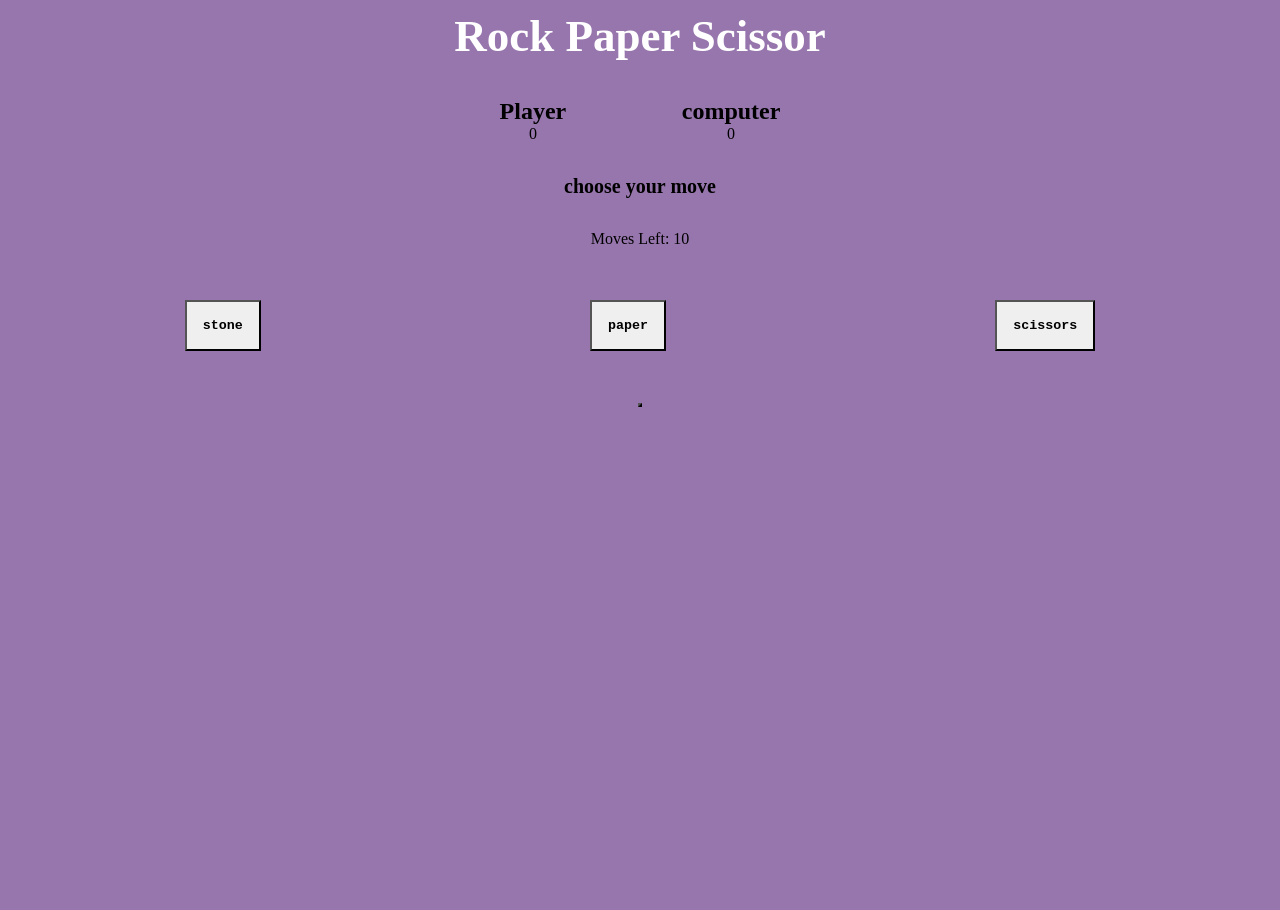
<file: 3.stone/index.html>
<!DOCTYPE html>
<html lang="en">
<head>
    <meta charset="UTF-8">
    <meta http-equiv="X-UA-Compatible" content="IE=edge">
    <meta name="viewport" content="width=device-width, initial-scale=1.0">
    <title>stone paper sissor</title>
    <link rel="stylesheet" href="style.css">
</head>
<body>
    <section class="game">
    <div id="head">
        <h2>Rock Paper Scissor</h2>
    </div>
    <div id="score">
            <div class="you">
                <h2>Player</h2>
                <p id="pcount">0</p>
            </div>
            <div class="computer">
                <h2>computer</h2>
                <p id="ccount">0</p>
            </div>
    </div>
    <div class="move">
        <h4>choose your move</h4>
    </div>
    <div class="movesleft" id="left">Moves Left: 10 </div>
    <div class="options">
        <button id="stone">stone<!--<img src="stone.jpg" id="stone"  alt="stone" value="stone">--></button>
        <button id="paper">paper<!--<img src="paper.jpg" id="paper" alt="paper" value="paper">--></button>   
        <button id="scissors">scissors<!--<img src="scissor.jpg" id="scissor" alt="scissor" value="scissor">--></button>   
    </div>
    <div class="result"></div>
    <button class="reload" > </button>
</section>
    <script src="script.js"></script>
</body>
</html>
</file>
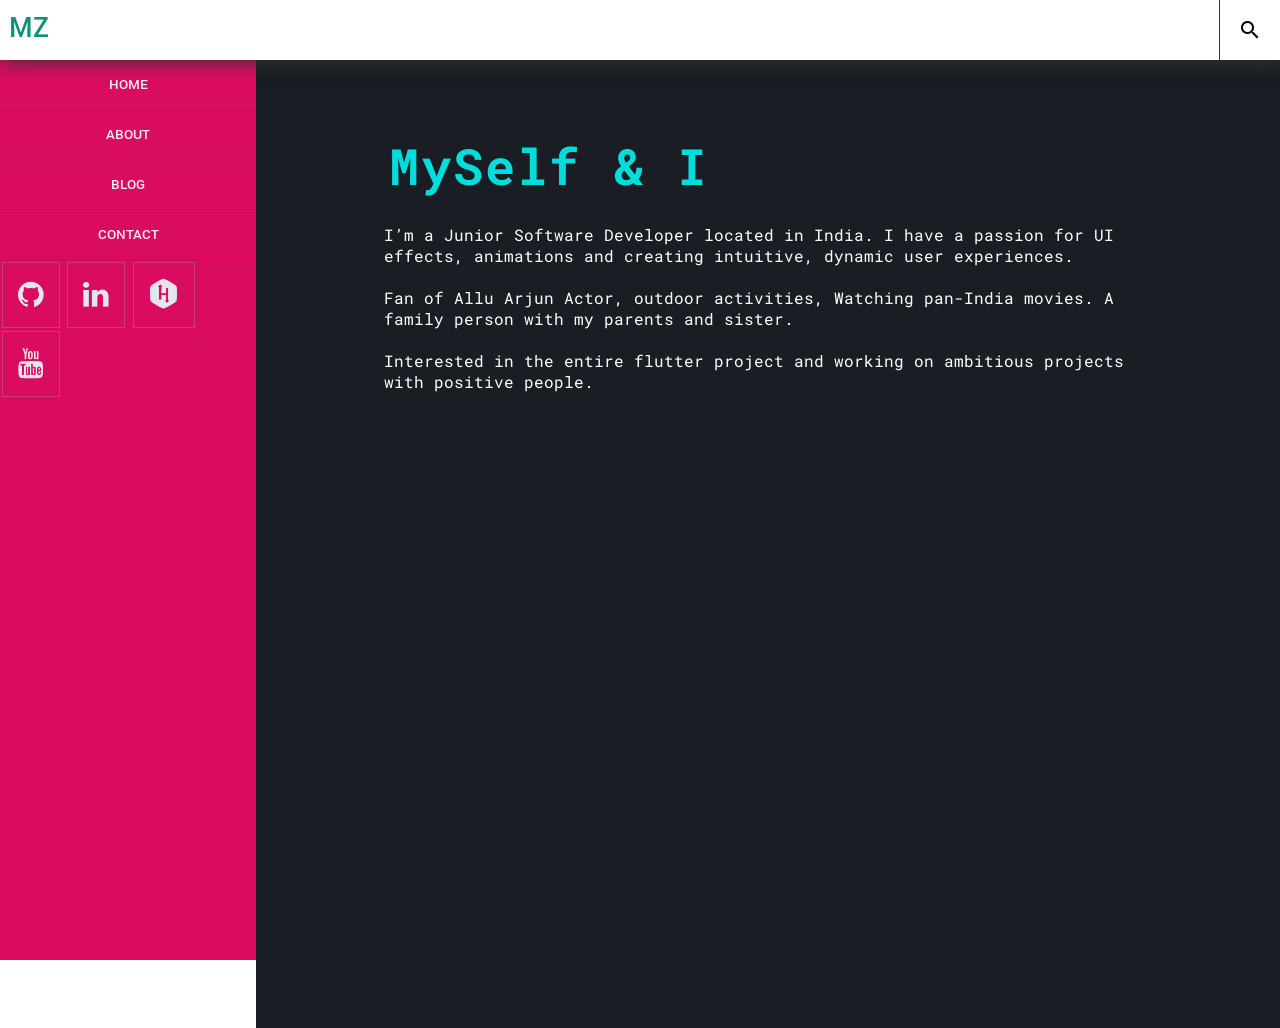
<file: 2.portfolio/about.html>
<!DOCTYPE html>
<html lang="en">
<head>
    <meta charset="UTF-8">
    <meta http-equiv="X-UA-Compatible" content="IE=edge">
    <meta name="viewport" content="width=device-width, initial-scale=1.0">
    <title>www.mzportfolioabout.com</title>
    <link rel="stylesheet" href="https://fonts.googleapis.com/icon?family=Material+Icons">
    <link rel="stylesheet" href="https://use.fontawesome.com/releases/v5.6.3/css/all.css" integrity="sha384-UHRtZLI+pbxtHCWp1t77Bi1L4ZtiqrqD80Kn4Z8NTSRyMA2Fd33n5dQ8lWUE00s/" crossorigin="anonymous">
    <link rel="stylesheet" href="https://cdnjs.cloudflare.com/ajax/libs/font-awesome/4.7.0/css/font-awesome.min.css">
    <link rel="stylesheet" href="css/style1.css">
</head>
<body>
    <div class="container1">
        <h1>MZ</h1>
        
        <div class="icon">
           <a class="m"><i class="material-icons" id="menue" onclick="myFunction2()">menu</i></a>
           <a class="m"><i class="material-icons" id="search">search</i></a>
           <!-- <a class="m"><i class="material-icons">search</i></a> -->
           <!-- <a class="m"><i class="material-icons">shopping_cart_checkout</i></a> -->
       </div> 
       </div>
       <div class="c-left" id="c-left">
        <div class="c-navbar">
            <ul id="c-navcontent" class="c-navcontent">
                <li> <a class="a" href="index.html">HOME</a></li>
                <li> <a class="a" href="#">ABOUT</a></li>
                <li> <a class="a" href="work.html" >BLOG</a></li>
                <li> <a class="" href="contact.html">CONTACT</a></li>
            </ul>
            <ul class="c-icons" id="c-icons">
            <li><a href="https://github.com/MUHAMMEDZAMILC"><i class="fa fa-github"></i></a></li>
            <li><a href="https://www.linkedin.com/in/muhammed-zamil-c-4506ab243/"><i class="fa fa-linkedin"></i></a></li>
            <li><a href="https://www.hackerrank.com/mzofficial049"><i class="fab fa-hackerrank"></i></a></li>
            <li><a href="#"><i class="fa fa-youtube"></i></a> </li>
        </ul>
         </div>
       </div>
       <div class="c-content">
        <section class="c-head">MySelf & I</section>
        <section class="c-para"><p>
            I’m a Junior Software Developer located in India. I have a passion for UI effects, animations and creating intuitive, dynamic user experiences.<br><br>
            Fan of Allu Arjun Actor, outdoor activities, Watching pan-India movies. A family person with my parents and sister.<br><br>
            Interested in the entire flutter project and working on ambitious projects with positive people.


        </p></section>
       </div>
       
       <script src="js/script.js"></script>
</body>
</html>
</file>
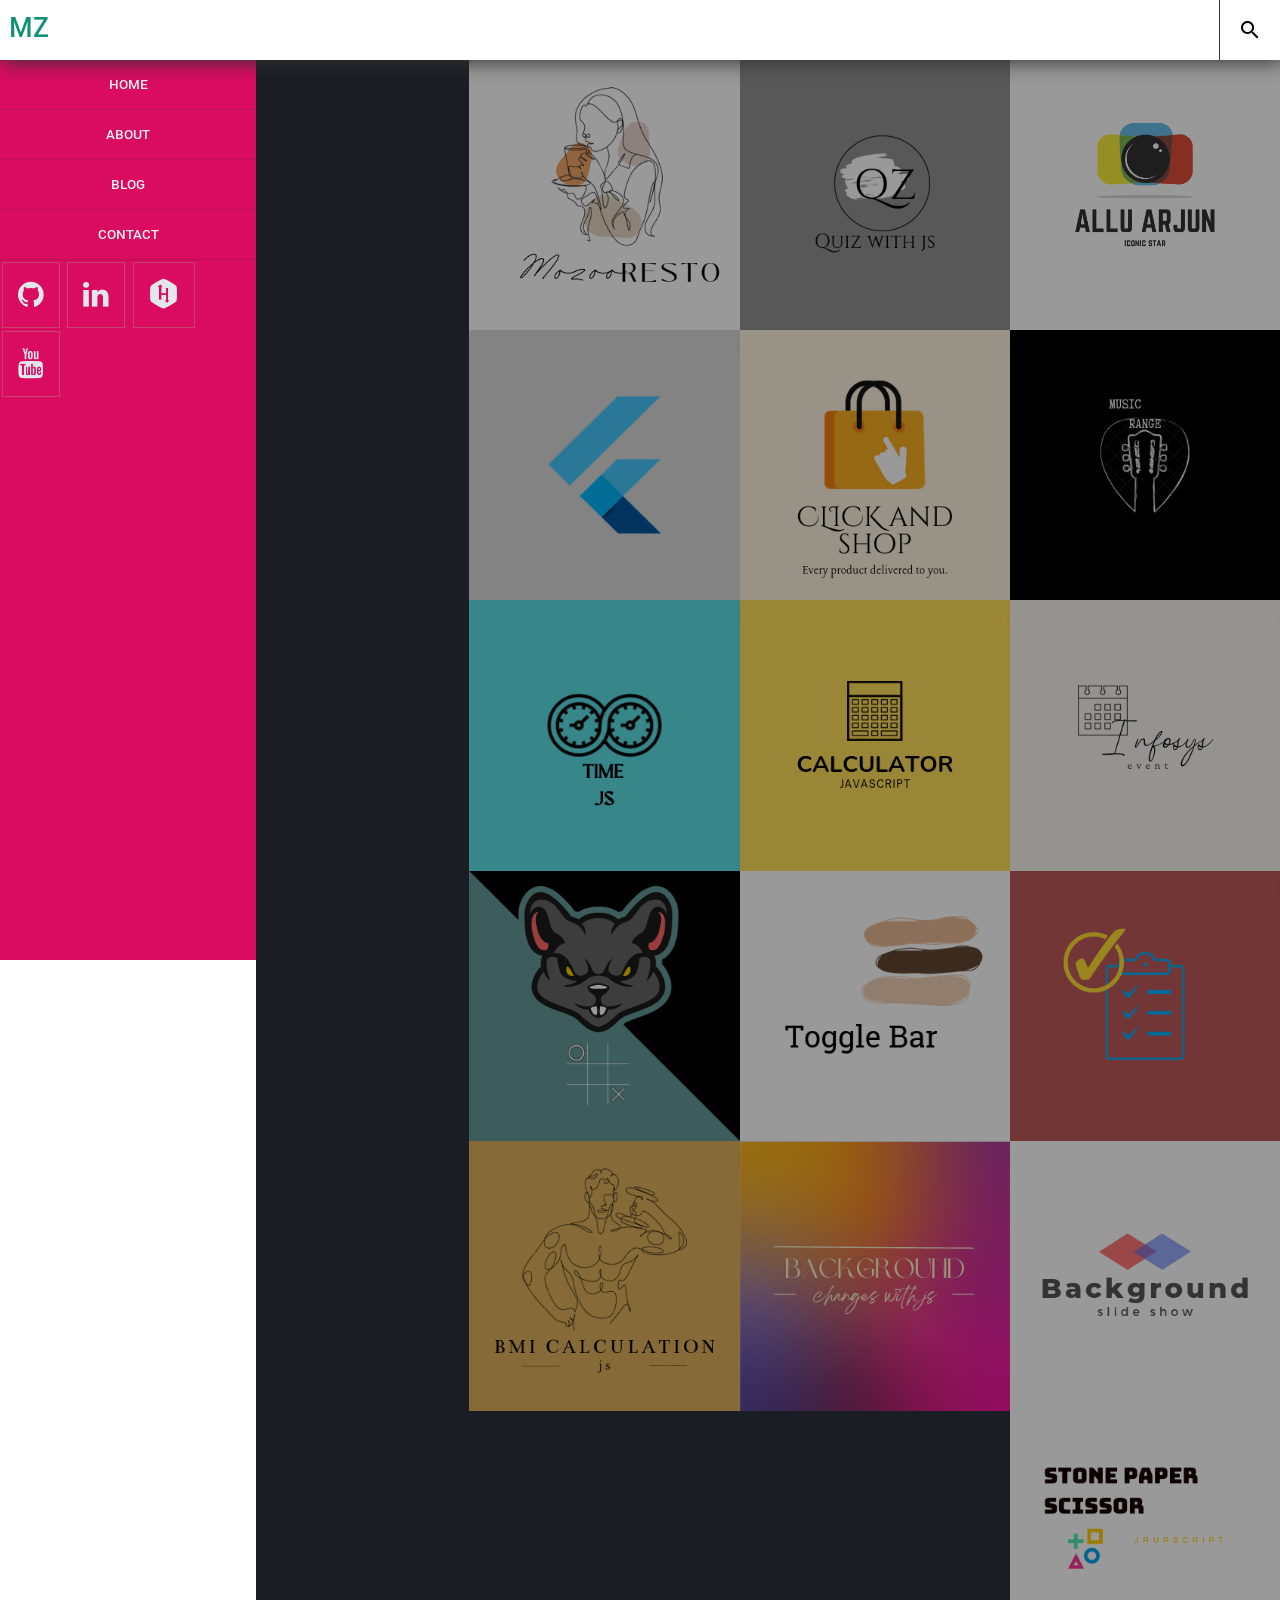
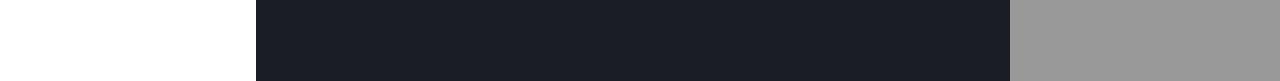
<file: 2.portfolio/work.html>
<!DOCTYPE html>
<html lang="en">
<head>
    <meta charset="UTF-8">
    <meta http-equiv="X-UA-Compatible" content="IE=edge">
    <meta name="viewport" content="width=device-width, initial-scale=1.0">
    <title>www.mzportfolioworks.com</title>
    <link rel="stylesheet" href="https://fonts.googleapis.com/icon?family=Material+Icons">
    <link rel="stylesheet" href="https://use.fontawesome.com/releases/v5.6.3/css/all.css" integrity="sha384-UHRtZLI+pbxtHCWp1t77Bi1L4ZtiqrqD80Kn4Z8NTSRyMA2Fd33n5dQ8lWUE00s/" crossorigin="anonymous">
    <link rel="stylesheet" href="https://cdnjs.cloudflare.com/ajax/libs/font-awesome/4.7.0/css/font-awesome.min.css">
    <link rel="stylesheet" href="css/style1.css">
</head>
<body>
  <div class="container1">
    <h1>MZ</h1>
    
    <div class="icon">
       <a class="m"><i class="material-icons" id="menue" onclick="myFunction3()">menu</i></a>
       <a class="m"><i class="material-icons" id="search">search</i></a>
       <!-- <a class="m"><i class="material-icons">search</i></a> -->
       <!-- <a class="m"><i class="material-icons">shopping_cart_checkout</i></a> -->
   </div> 
   </div>
    <div class="c-left" id="c-left">
        <div class="c-navbar">
            <ul id="c-navcontent" class="c-navcontent">
                <li> <a class="a" href="index.html">HOME</a></li>
                <li> <a class="a" href="about.html">ABOUT</a></li>
                <li> <a class="a" href="work.html" >BLOG</a></li>
                <li> <a class="" href="contact.html">CONTACT</a></li>
            </ul>
            <ul class="c-icons" id="c-icons">
            <li><a href="https://github.com/MUHAMMEDZAMILC"><i class="fa fa-github"></i></a></li>
            <li><a href="https://www.linkedin.com/in/muhammed-zamil-c-4506ab243/"><i class="fa fa-linkedin"></i></a></li>
            <li><a href="https://www.hackerrank.com/mzofficial049"><i class="fab fa-hackerrank"></i></a></li>
            <li><a href="#"><i class="fa fa-youtube"></i></a> </li>
        </ul>
         </div>
       </div>
       
	<div class="top">
    	<ul>
        	<li><a href="https://muhammedzamilc.github.io/july-12/1.tribute/"><div class="layer">
            <p>Tribute Allu Arjun<br> View Project</p>
          </div><img alt="" src="images/s11.png"></a></li>
            <li><a href="https://muhammedzamilc.github.io/july-29/2.Quiz/"><div class="layer">
              <p>Quiz<br> View Project</p>
            </div><img alt="" src="images/s199.png"></a></li>
            <li><a href="https://muhammedzamilc.github.io/july-14/1.restaurent/"><div class="layer">
              <p>Restaurent Page<br> View Project</p>
            </div><img alt="" src="images/s33.png"></a></li>
            <li><a href="https://muhammedzamilc.github.io/july-14/2.musiq/"><div class="layer">
              <p>Music Play<br> View Project</p>
            </div><img alt="" src="images/s44.png"></a></li>
            <li><a href="https://muhammedzamilc.github.io/july-16/1.shop%20landingpage/"><div class="layer">
              <p>Landing Page<br> View Project</p>
            </div><img alt="" src="images/s55.png"></a></li>
            <li><a href="https://muhammedzamilc.github.io/july-16/2.ducumentation%20navigate/"><div class="layer">
              <p>Document Page<br> View Project</p>
            </div><img alt="" src="images/s66.png"></a></li>
            <li><a href="https://muhammedzamilc.github.io/july-18/"><div class="layer">
              <p>Event Page<br> View Project</p>
            </div><img alt="" src="images/s77.png"></a></li>
            <li><a href="https://muhammedzamilc.github.io/july-20/1.calculator/"><div class="layer">
              <p>Calculator Web<br> View Project</p>
            </div><img alt="" src="images/s88.png"></a></li>
            <li><a href="https://muhammedzamilc.github.io/july-20/2.time/"><div class="layer">
              <p>Time Page<br> View Project</p>
            </div><img alt="" src="images/s99.png"></a></li>
            <li><a href="https://muhammedzamilc.github.io/july-22/1.todo%20list/"><div class="layer">
              <p>TODO List<br> View Project</p>
            </div><img alt="" src="images/s100.png"></a></li>
            <li><a href="https://muhammedzamilc.github.io/july-22/2.togglebar/"><div class="layer">
              <p>Toggle Navigation<br> View Project</p>
            </div><img alt="" src="images/s111.png"></a></li>
            <li><a href="https://muhammedzamilc.github.io/july-26/1.tic%20tac%20toe/"><div class="layer">
              <p>Tic Tac Toe<br> View Project</p>
            </div><img alt="" src="images/s122.png"></a></li>
            <li><a href="https://muhammedzamilc.github.io/July/1.slidepages/"><div class="layer">
              <p>Slide Show<br> View Project</p>
            </div><img alt="" src="images/s177.png"></a></li>
            <li><a href="https://muhammedzamilc.github.io/july-27/1.background%20change/"><div class="layer">
              <p>Background Change<br> View Project</p>
            </div><img alt="" src="images/s144.png"></a></li>
            <li><a href="https://muhammedzamilc.github.io/july-27/2.body%20mass%20index/"><div class="layer">
              <p>BMI Calculator<br> View Project</p>
            </div><img alt="" src="images/s155.png"></a></li>
            <li><a href="https://muhammedzamilc.github.io/July/3.stone/"><div class="layer">
              <p>Stone Paper Scissor<br> View Project</p>
            </div><img alt="" src="images/s166.png"></a></li>
        </ul>
        
    </div>
    
      <script src="js/script.js"></script>
</body>
</html>
</file>
<file: 3.stone/style.css>
*{
    padding: 0;
    margin: 0;
}
body{
    background: rgb(151, 118, 173);
}
.game{
    /* display: flex; */
    /* flex-direction: column; */
    height: 100vh;
    width: 100vw;
    justify-content: center;
    align-items: center;
}
#head{
    text-align: center;
    margin-top: 10px;
    font-family: fantasy;
    color: rgb(255, 255, 255);
    font-size: 30px;
}
.you{
    float: left;
    margin-top: 1rem;
    text-align: center;
}
#score{
    display: flex;
    width: 40vw;
    margin: auto;
    justify-content: space-evenly;
    /* position: absolute; */
    margin-top: 20px;
    /* justify-content: space-between; */
}
.computer{
    text-align: center;
    float: right;
    margin-top: 1rem;
}
.move{padding: 2pc;
    text-align: center;
    font-size: 20px;
}
.movesleft{
    text-align: center;
}
.options{
    padding: 20px;
    display: flex;
    justify-content: space-around;
}
.options button{
	font-weight: 800;
    font-family: monospace;
    margin-top: 2rem;
    padding: 1rem;
    display: flex;
    /* background: green; */
    outline: none;
    border: 2px 2px 2px 2px black;
    border-radius: 0px;
    cursor: pointer;
}
.result{
    margin-top: 20px;
    font-size: 1.2rem;
    text-align: center;
    color: rgb(8, 7, 102);
}
.reload {
    display: none;
    text-align: center;
    margin: auto;
    font-weight: 800;
    font-family: monospace;
    margin-top: 2rem;
    
    display: flex;
    /* background: green; */
    outline: none;
    border: 2px 2px 2px 2px black;
    border-radius: 0px;
    cursor: pointer;
   
}
</file>
<file: 2.portfolio/css/style1.css>
@import url('https://fonts.googleapis.com/css2?family=Bree+Serif&family=Crete+Round&family=DM+Serif+Display&family=Kaushan+Script&family=Oswald:wght@500&family=Pacifico&family=Roboto+Mono:wght@400;500&family=Teko:wght@300&family=Yantramanav:wght@100;500;900&display=swap');
@import url('https://fonts.googleapis.com/css?family=Lato:300,400|Poppins:300,400,800&display=swap');
*{
  padding: 0;
  margin: 0;
}
.container1{
  display: flex;
  z-index: 1;
  width: 100vw;
  height: 60px;
  overflow:auto;
  position: fixed;
  justify-content: space-between;
  background-color: #fff;
  box-shadow: 2px 2px 20px #333;
}
.container1 h1{
  margin: 9px;
  color: rgb(14, 145, 116);
  font-size: 30px;
  font-weight: 500;
  font-family: 'Yantramanav', sans-serif;
}
.navcontent li {
  display: inline-flex;
  padding: 15px;
  justify-content: space-between;
  list-style: none;
}
.navcontent li a{
  color: rgb(117, 109, 109);
  text-decoration: none;
  transition: all 2s ease;
  cursor: pointer;
  padding: 5px;
  font-size: 14px;
  font-weight: 500;
  font-family: 'Yantramanav', sans-serif;
}
.navcontent li a:hover {
  color: rgb(14, 145, 116)
}
.icon{
  display: flex;
 height: 60px;
 font-size: 20px;
 /* margin:15px; */
}
.icon a #menue,.icon a #search{
  
  padding: 1.13pc;
  /* margin: 0; */
  border-left: 1px solid #333;
}
.icon #menue{
  display: none;
}
/* contact page appbar */
.c-left{
    display: block;
    padding: 0;
    width: 20%;
    height: 100vh;
    position: fixed;
    background: #da0c61;
    margin-top: 60px;
}
.c-navcontent li {
    text-align: center;
    display: block;
    padding: 15px;
    border-bottom: 1px solid  #3333;
    justify-content: space-between;
    list-style: none;
}
.c-navcontent li a{
    color: rgb(250, 243, 243);
    text-decoration: none;
    transition: all 2s ease;
    cursor: pointer;
    padding: 5px;
    /* border-bottom: 2px solid ; */
    font-size: 15px;
    font-weight: 500;
    font-family: 'Yantramanav', sans-serif;
}
/* .c-icons{
    display: flex;
    justify-content: space-between;
} */
.c-icons li{
    margin: 0.7%;
    display: inline-flex;
    list-style: none;
    text-align: center;
    padding: 15px;
    border: 1px solid rgba(167, 146, 129, 0.4);
    justify-content: space-between;
}
.c-icons li a {
    font-size: 30px;
    color: #e3e7ec;
    text-decoration: none;
    transition: all 2s ease;
    cursor: pointer;
}
.c-icons li:hover{
    
      border: 1px solid rgba(167, 146, 129, 1);
}
.c-icons li a:hover{
    color: rgba(167, 146, 129, 1);
}
/* ======== Design of Work Page ========= */
/* bdis */
.top{
  padding-top: 60px;
  margin-left: 20%;
  display: grid;
  width: 80%;
  height: fit-content;
  background: #1a1e24;
}
.top ul
{
	list-style: none;
	width: 100%;
	height: 100%;
	box-sizing: border-box;
}
.top ul li
{
	position: relative;
	float: right;
	width: 270.2px;
	height: 270.2px;
	overflow: hidden;
}

.top ul li::before
{
	position: absolute;
	top: 0;
	left: 0;
	width: 100%;
	height: 100%;
	background-color: #000;
	content: '';
	color: white;
	opacity: 0.4;
	text-align: center;
	box-sizing: border-box;
	pointer-events: none;
	transition: all 0.5s ease;
	-moz-transition: all 0.5s ease;
	-ms-transition: all 0.5s ease;
	-o-transition: all 0.5s ease;
	-webkit-transition: all 0.5s ease;
}
.top ul li:hover::before
{
	opacity: 0;
	background-color: rgba(0,0,0,0.90);
}
.top ul li img
{
	width: 100%;
	height: 100%;
	overflow: hidden;
  /* transition: all 0.9s ease; */
}
/* .top ul li img:hover{
  transform: scale(1.1);
} */
.lightbox
{
	position: fixed;
	width: 100%;
	height: 100%;
	text-align: center;
	top: 0;
	left: 0;
	background-color: rgba(0,0,0,0.75);
	z-index: 999;
	opacity: 0;
	pointer-events: none;
}
.lightbox img
{
	max-width: 90%;
	max-height: 80%;
	position: relative;
	top: -100%;
	/* Transition */
	transition: all 1s ease;
	-moz-transition: all 1s ease;
	-ms-transition: all 1s ease;
	-o-transition: all 1s ease;
	-webkit-transition: all 1s ease;
}

.layer{
  opacity: 0;
  text-align: center;
  position: absolute;
  color:#151E3F;
  width: 10px;
  height: 87%;
  margin: 14px; 
  background: #09fdf196;
  transition: all 0.9s ease;
}
.layer p{
  margin-top: 40%;
  font-family: 'Inconsolata', monospace;
  text-align: center;
  font-size: 15px;
  font-weight: 600;
}
.top li:hover .layer {
  opacity: 0.7;
  width: 90%;
  transition: all 0.5s ease;
 
}
/* ======== MediaQuery of Work Page ========= */
@media(max-width:800px)
{
  .top ul li
{
	position: relative;
	float: right;
	width: 196.6px;
	height: 196.6px;
	overflow: hidden;
}
.top li:hover .layer {
  /* height: 83%; */
 width: 87%;
}
.c-left{
  width: 100%;
}
}

@media (max-width:395px)
{
  html{
    font-size: 85%;
}
.icon{
    display: flex;
    height: 60px;
    font-size: 20px;
    /* margin:15px; */
 }
 .icon a #menue{
    display: inline-flex;
 }
 .icon a #menue,.icon a #search{
    /* display: ; */
    padding: 1.2pc;
    /* margin: 0; */
    border-left: 1px solid #333;
}

.c-left{
        display: none;
        /* width: 100%; */
        height: 100vh;
        transition: 2s ;
        z-index: 1;
    }
    .c-navcontent li a{
        font-size: 15px;
    }
    .c-icons li{
        justify-content: space-between;
        margin: 11px;
    }
    .c-icons li #menue{

    }
    .show2{
      display: block;
    }
    .top{
      display: flex;
      width: 100%;
      margin: 0;
    }
    .top ul
    {
      margin: 10px;
    	width: 94%;
    }
    .top ul li
    {

	   width: 100%;
	   
    }
    .layer p{
      margin-top: 20%;
      font-size: 12px;
    }
    .top li:hover .layer {
      height: 83%;
     
    }
    .c-left{
      width: 100%;
    }

}

/* ======== Design of About Page ========= */
.c-content{
  margin: 0;
  /* width: 80%; */
  height: 100vh;
  padding-top: 10%;
  padding-left: 10%;
  padding-right: 10%;
  background: #1a1e24 center fixed;
  float: right;
  margin-left: 20%;
}
.c-head{
  padding: 5px;
  font-size: 50px;
  font-weight: 1000;
  letter-spacing:2px;
  font-family: 'Roboto Mono', monospace;
  color: #0dd;
}

.c-para{
  padding-top: 20px;
  color: #fff;
  font-family: 'Roboto Mono', monospace;
}
/* ======== MediaQuery of About Page ========= */
@media (max-width:460px)
{
.c-content{
  /* margin: 0; */
  width: 100%;
  height: 90vh;
  margin-top: 60px;
  
  /* margin-left: 30%; */
}
.c-head{
  /* padding: 5px; */
  margin-left: 40px;
  font-size: 30px;
  font-weight: 900;
}
.c-para{
  margin-left: 49px;
}
.c-left{
  width: 100%;
}
}
</file>
